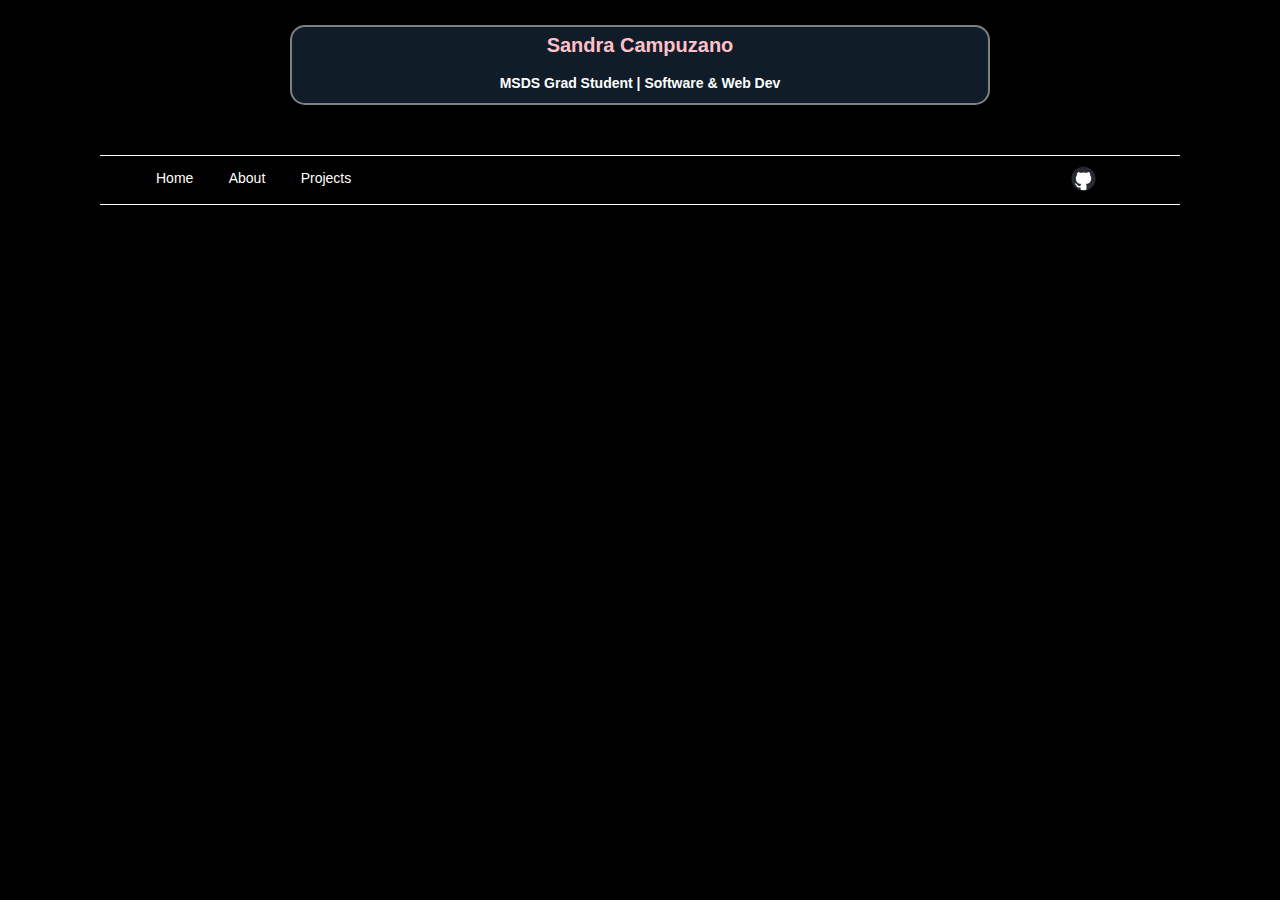
<file: index.html>
<!DOCTYPE html>
<html>
  <head>
    <meta charset="utf-8" />
    <meta name="viewport" content="width=device-width" />
    <meta name="description" content="Sandra's Portfolio Website" />
    <meta
      name="keywords"
      content="web, portfolio, data science, software development, web development"
    />
    <meta name="author" content="Sandra Campuzano" />

    <title>Sandra Campuzano's Porfolio</title>

    <link rel="stylesheet" href="styles.css" />
  </head>

  <body>
    <div class="header">
      <h1>Sandra Campuzano</h1>
      <h2>MSDS Grad Student | Software & Web Dev</h2>
    </div>

    <ul class="nav">
      <li><a href="index.html">Home</a></li>

      <li class="dropdown">
        <button class="dropdownbtn">About</button>
        <div class="dropdown-content">
          <a href="aboutme.html">About Me</a>
          <a href="resume.html">Resume</a>
          <a href="contact.html">Contact Me</a>
        </div>
      </li>

      <li class="dropdown">
        <button class="dropdownbtn">Projects</button>
        <div class="dropdown-content">
          <a
            href="https://scampuzano7.github.io/interactivecharapf/"
            target="_blank"
            >Interactive Character Profiles</a
          >
          <a
            href="https://currencyconverterapp-12c780db7ef6.herokuapp.com"
            target="_blank"
            >Currency Converter</a
          >
          <a href="index.html" target="_blank">Text Based RPG</a>
          <a href="https://scampuzano7.github.io/calculatorapp/" target="_blank"
            >Calculator</a
          >
          <a href="https://scampuzano7.github.io/weatherapp/" target="_blank"
            >Weather App</a
          >
        </div>
      </li>


      <div class="iconlinks">
        <div class="linkspace">
          <a href="https://github.com/scampuzano7" target="_blank"
            ><img src="images/github.PNG"
          /></a>

    <ul>
        <div class="nav">
        <li><a href="index.html">Home</a></li>

        <li class="dropdown"><button class="dropdownbtn">About</button>
            <div class="dropdown-content">
                <a href="aboutme.html">About Me</a>
                <a href="resume.html">Resume</a>
                <a href="contact.html">Contact Me</a>
            </div>
        </li>

            <li class="dropdown"><button class="dropdownbtn">Projects</button>
                <div class="dropdown-content">
                    <a href="https://scampuzano7.github.io/charapftest/" target="_blank">Interactive Character Profiles</a>
                    <a href="https://currencyconverterapp-12c780db7ef6.herokuapp.com" target="_blank">Currency Converter</a>
                    <a href="index.html" target="_blank">Text Based RPG</a>
                    <a href="https://scampuzano7.github.io/calculatorapp/" target="_blank">Calculator</a>
                    <a href="https://scampuzano7.github.io/weatherapp/" target="_blank">Weather App</a>

                </div>
            </li>
            
        <div class="iconlinks">
            <div class="linkspace"><a href="https://github.com/scampuzano7" target="_blank"><img src="images/github.PNG"></a></div>
            <div class="linkspace"><a href="https://www.linkedin.com/in/sandraicampuzano/" target="_blank"><img src="images/linkedin.png"></a></div>
            <div class="linkspace"><a href="https://blinq.me/nKwpZrChVP0Q?bs=db" target="_blank"><img src="images/blinq.PNG"></a></div>

        </div>
        <div class="linkspace">
          <a
            href="https://www.linkedin.com/in/sandraicampuzano/"
            target="_blank"
            ><img src="images/linkedin.png"
          /></a>
        </div>
        <div class="linkspace">
          <a href="https://blinq.me/nKwpZrChVP0Q?bs=db" target="_blank"
            ><img src="images/blinq.PNG"
          /></a>
        </div>
      </div>
    </ul>

    <div class="sitecontainer">
      <div class="container">
        <div class="intro">Hello, I'm Sandra!</div>
        <p>
          I am a MSDS Grad student, as well as a beginner software and web
          developer located in sunny Southern California, USA.<br />
          <br />

          I thank you for taking the time to have a look at my work, and hope
          that you enjoy and are inspired by what you see.<br />
          <br />

          Thank you!
        </p>
      </div>

      <div class="skillcontainer">
        <div class="htmlbox">
          <img src="images/html-5.PNG" />
        </div>

        <div class="cssbox">
          <img src="images/css-3.PNG" />
        </div>

        <div class="jsbox">
          <img src="images/js.png" />
        </div>

        <div class="reactBox">
          <img src="images/react.png" />
        </div>

        <div class="pybox">
          <img src="images/python.png" />
        </div>

        <div class="flaskbox">
          <img src="images/flask.PNG" />
        </div>

        <div class="herokuBox">
          <img src="images/heroku.png" />
        </div>

        <div class="cbox">
          <img src="images/c-.png" />
        </div>

        <div class="nodeBox">
          <img src="images/node-js.png" />
        </div>

        <div class="mongobox">
          <img src="images/mongodb.PNG" />
        </div>

        <div class="blenderbox">
          <img src="images/blender.png" />
        </div>

        <div class="pfbox">
          <img src="images/pureref.jpg" />
        </div>
      </div>

      <div class="aboutmepic">
        <img src="images/headshot.JPG" style="width: 65%" />
      </div>
    </div>

    <div class="footer">Portfolio Site by Sandra Campuzano</div>
  </body>
</html>
</file>
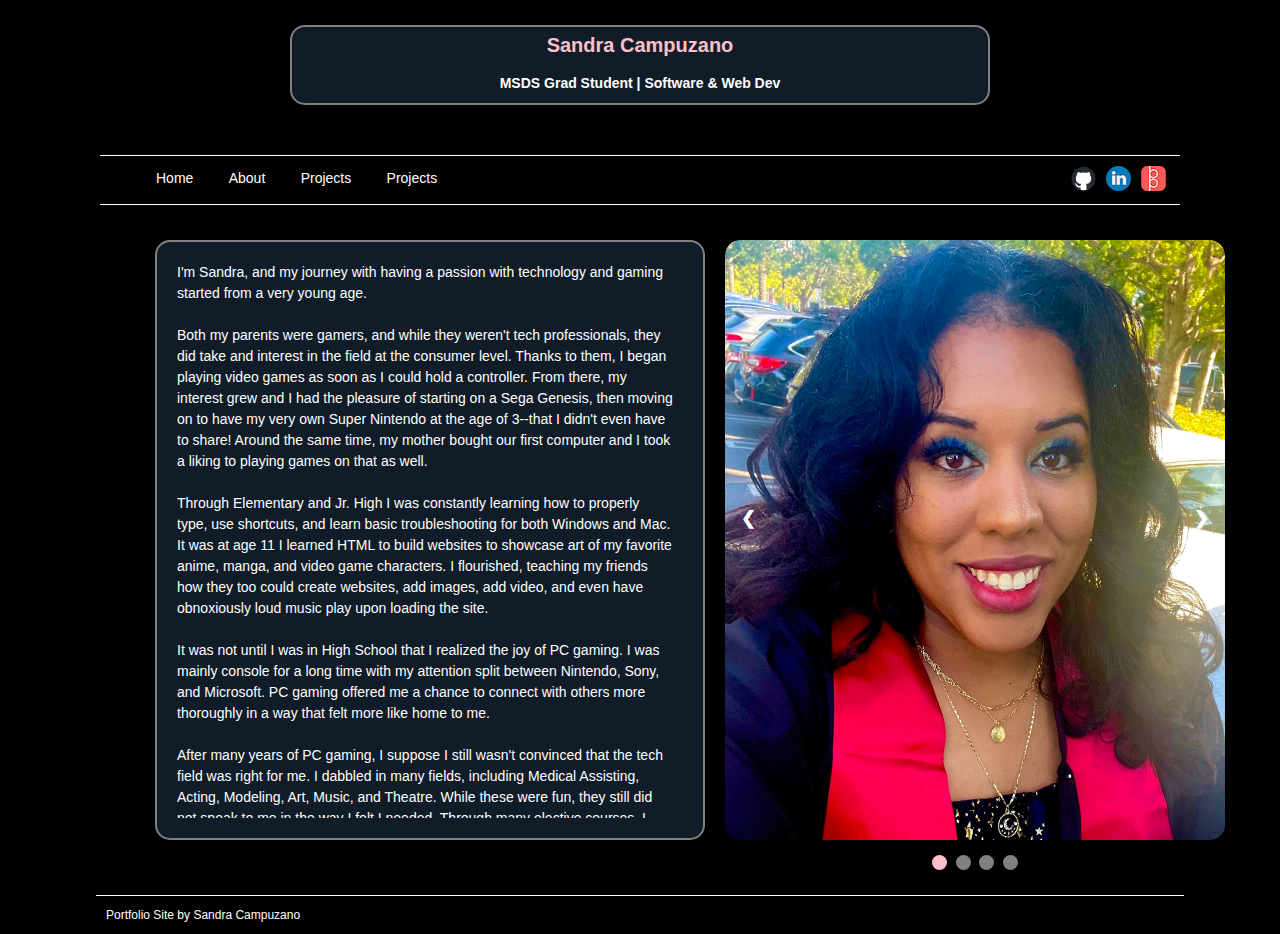
<file: aboutme.html>
<!DOCTYPE html>
<html>
    <head>
<meta charset="utf-8">
<meta name="viewport" content="width=device-width">
<meta name="description" content="Sandra's Portfolio Website">
<meta name="keywords" content="web, portfolio, data science, software development, web development">
<meta name="author" content="Sandra Campuzano">

        <title>Sandra Campuzano's Porfolio</title>

        <link rel="stylesheet" href="styles.css">
        <script src="slideshow.js"></script>
        
    </head>

<body>

    <div class="header">    
        <h1>Sandra Campuzano</h1>
            <h2>MSDS Grad Student | Software & Web Dev</h2>
        </div>
        <ul class="nav">
            <li><a href="index.html">Home</a></li>
      
            <li class="dropdown">
              <button class="dropdownbtn">About</button>
              <div class="dropdown-content">
                <a href="aboutme.html">About Me</a>
                <a href="resume.html">Resume</a>
                <a href="contact.html">Contact Me</a>

              </div>

            </div>
        </li>


            <li class="dropdown"><button class="dropdownbtn">Projects</button>
                <div class="dropdown-content">
                    <a href="https://scampuzano7.github.io/charapftest/" target="_blank">Interactive Character Profiles</a>
                    <a href="https://currencyconverterapp-12c780db7ef6.herokuapp.com" target="_blank">Currency Converter</a>
                    <a href="index.html" target="_blank">Text Based RPG</a>
                    <a href="https://scampuzano7.github.io/calculatorapp/" target="_blank">Calculator</a>
                    <a href="https://scampuzano7.github.io/weatherapp/" target="_blank">Weather App</a>
                </div>

            </li>
      
            <li class="dropdown">
              <button class="dropdownbtn">Projects</button>
              <div class="dropdown-content">
                <a
                  href="https://scampuzano7.github.io/interactivecharapf/"
                  target="_blank"
                  >Interactive Character Profiles</a
                >
                <a
                  href="https://currencyconverterapp-12c780db7ef6.herokuapp.com"
                  target="_blank"
                  >Currency Converter</a
                >
                <a href="index.html" target="_blank">Text Based RPG</a>
                <a href="https://scampuzano7.github.io/calculatorapp/" target="_blank"
                  >Calculator</a
                >
                <a href="https://scampuzano7.github.io/weatherapp/" target="_blank"
                  >Weather App</a
                >
              </div>
            </li>
      
            <div class="iconlinks">
              <div class="linkspace">
                <a href="https://github.com/scampuzano7" target="_blank"
                  ><img src="images/github.PNG"
                /></a>
              </div>
              <div class="linkspace">
                <a
                  href="https://www.linkedin.com/in/sandraicampuzano/"
                  target="_blank"
                  ><img src="images/linkedin.png"
                /></a>
              </div>
              <div class="linkspace">
                <a href="https://blinq.me/nKwpZrChVP0Q?bs=db" target="_blank"
                  ><img src="images/blinq.PNG"
                /></a>
              </div>
            </div>
          </ul>

    <div class="sitecontainer about">
        <div class="slideShow">
            
            <div class="mySlides fade">
                <img src="images/gradone.jpeg" style="width:100%">
            </div>

            <div class="mySlides fade">
                <img src="images/gradtwo.JPG" style="width:100%">
            </div>

            <div class="mySlides fade">
                <img src="images/sandraone.JPG" style="width:100%" >
            </div>

            <div class="mySlides fade">
                <img src="images/kittyreaper.JPG" style="width:100%" >
            </div>


            <a class="prev" onclick="plusDivs(-1)">&#10094;</a>
            <a class="next" onclick="plusDivs(1)">&#10095;</a>

            <div style="text-align: center;">

            <span class="dot" onclick="currentDiv(1)"></span>
            <span class="dot" onclick="currentDiv(2)"></span>
            <span class="dot" onclick="currentDiv(3)"></span>
            <span class="dot" onclick="currentDiv(4)"></span>


        </div>
    
        </div>
        <div class="aboutme">
          <div class="content">
            I'm Sandra, and my journey with having a passion with technology and gaming started from a very young age.<br><br>

            Both my parents were gamers, and while they weren't tech professionals, they did take and interest
            in the field at the consumer level. Thanks to them, I began playing video games as soon as I could hold a controller.

            From there, my interest grew and I had the pleasure of starting on a Sega Genesis, then moving on to have my very own
            Super Nintendo at the age of 3--that I didn't even have to share! Around the same time, my mother bought our first computer
            and I took a liking to playing games on that as well.<br><br>

            Through Elementary and Jr. High I was constantly learning how to properly type, use shortcuts, and learn basic troubleshooting
            for both Windows and Mac. It was at age 11 I learned HTML to build websites to showcase art of my favorite anime, manga, and
            video game characters. I flourished, teaching my friends how they too could create websites, add images, add video, and even
            have obnoxiously loud music play upon loading the site.<br><br>

            It was not until I was in High School that I realized the joy of PC gaming. I was mainly console for a long time with my attention
            split between Nintendo, Sony, and Microsoft. PC gaming offered me a chance to connect with others more thoroughly in a way that felt
            more like home to me.<br><br>

            After many years of PC gaming, I suppose I still wasn't convinced that the tech field was right for me. I dabbled in many fields, including
            Medical Assisting, Acting, Modeling, Art, Music, and Theatre. While these were fun, they still did not speak to me in the way I felt I needed.
            Through many elective courses, I realized I always somehow stayed connected to the tech field in some way, namely coding.<br><br>

            I, after so many years, finally realized where I belonged. I obtained my Associate of the Arts in Information Technology in 2019, then went on to
            obtain both a Bachelor's of Science in Information Technology and a Certificate in Advanced Software Development from the University of Phoenix.<br><br>

            Most recently, I worked at a small MITS as an Administrative Assistant, but I did wear many hats that have lead to me dabbling in Helpdesk, Data Science,
            Database Management, Web Development, and Software Development. What I lack in experience, I make up for in a thirst for knowledge and an ability to
            catch onto concepts in a ridiculously short amount of time. I am constantly learning, and currently attend the University of Phoenix once more as a
            Grad Student for their Master of Science in Data Science degree program.<br><br>

            Thank you for taking the time to get to know a little bit more about me! Feel free to reach out via my contact information <a href="https://blinq.me/nKwpZrChVP0Q?bs=db">on my digital business card</a> 
            , or <a href="/contact.html">my contact form</a>.
        </div></div>
        </div>

        </div>

    <div class="footer">
        Portfolio Site by Sandra Campuzano
    </div>
    <script> showDivs(slideIndex); </script>
</body>
</file>
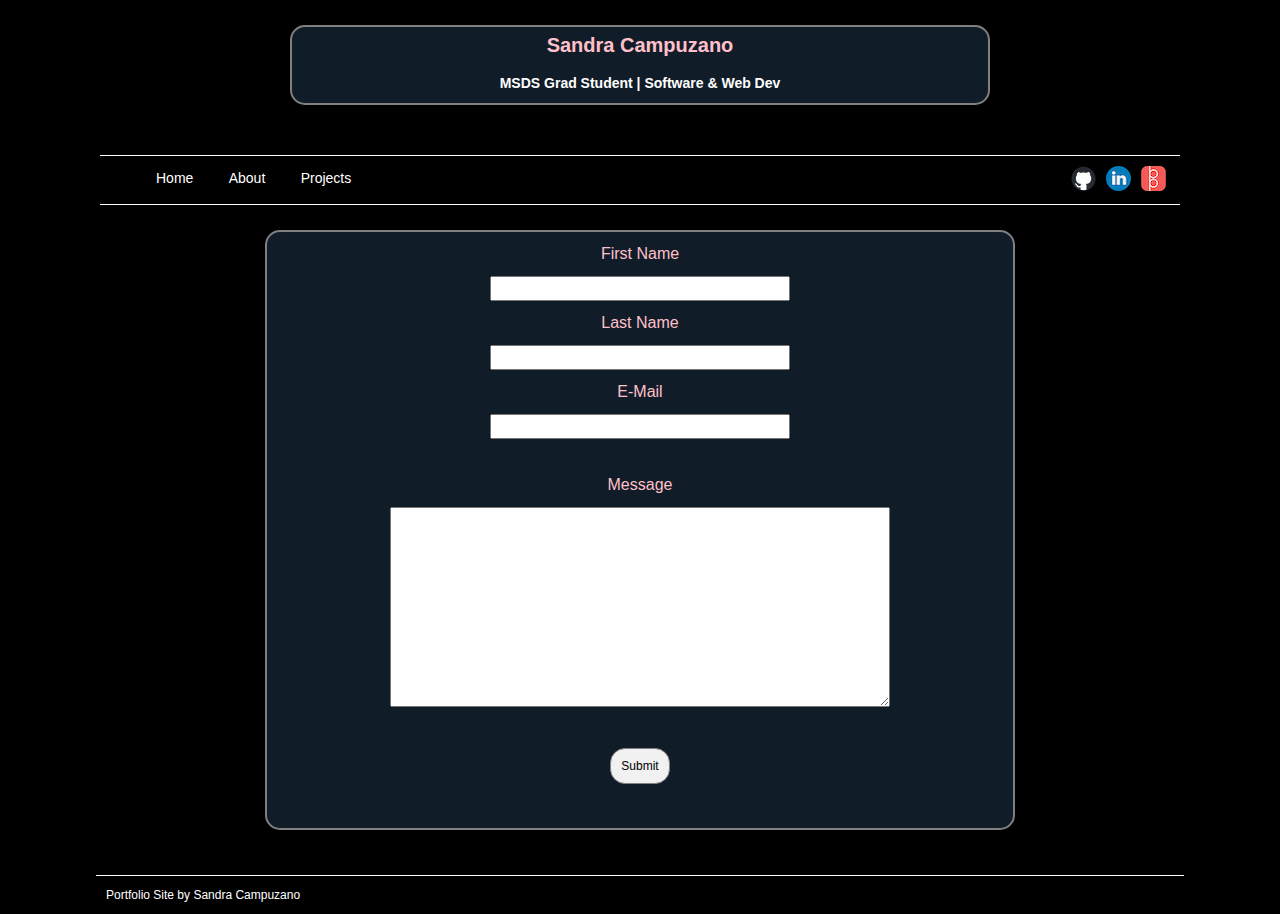
<file: contact.html>
<!DOCTYPE html>
<html>
    <head>
<meta charset="utf-8">
<meta name="viewport" content="width=device-width">
<meta name="description" content="Sandra's Portfolio Website">
<meta name="keywords" content="web, portfolio, data science, software development, web development">
<meta name="author" content="Sandra Campuzano">

        <title>Sandra Campuzano's Porfolio</title>

        <link rel="stylesheet" href="styles.css">
        <script src="slideshow.js"></script>
        <script async src="https://cse.google.com/cse.js?cx=f4964402c3a3e421a">
</script>
    </head>

<body>

    <div class="header">    
    <h1>Sandra Campuzano</h1>
        <h2>MSDS Grad Student | Software & Web Dev</h2>
    </div>

    <ul class="nav">
        <li><a href="index.html">Home</a></li>
  
        <li class="dropdown">
          <button class="dropdownbtn">About</button>
          <div class="dropdown-content">
            <a href="aboutme.html">About Me</a>
            <a href="resume.html">Resume</a>
            <a href="contact.html">Contact Me</a>
          </div>
        </li>
  
        <li class="dropdown">
          <button class="dropdownbtn">Projects</button>
          <div class="dropdown-content">
            <a
              href="https://scampuzano7.github.io/interactivecharapf/"
              target="_blank"
              >Interactive Character Profiles</a
            >
            <a
              href="https://currencyconverterapp-12c780db7ef6.herokuapp.com"
              target="_blank"
              >Currency Converter</a
            >
            <a href="index.html" target="_blank">Text Based RPG</a>
            <a href="https://scampuzano7.github.io/calculatorapp/" target="_blank"
              >Calculator</a
            >
            <a href="https://scampuzano7.github.io/weatherapp/" target="_blank"
              >Weather App</a
            >
          </div>
        </li>
  
        <div class="iconlinks">
          <div class="linkspace">
            <a href="https://github.com/scampuzano7" target="_blank"
              ><img src="images/github.PNG"
            /></a>
          </div>
          <div class="linkspace">
            <a
              href="https://www.linkedin.com/in/sandraicampuzano/"
              target="_blank"
              ><img src="images/linkedin.png"
            /></a>
          </div>
          <div class="linkspace">
            <a href="https://blinq.me/nKwpZrChVP0Q?bs=db" target="_blank"
              ><img src="images/blinq.PNG"
            /></a>
          </div>
        </div>
      </ul>

    <div class="sitecontainer">
    <form>

        <label for="firstName">First Name</label><br>
        <input type="text" id="firstName" name="firstName"><br>

        <label for="lastName">Last Name</label><br>
        <input type="text" id="lastName" name="lastName"><br>

        <label for="eMail">E-Mail</label><br>
        <input type="text" id="eMail" name="eMail"><br><br>
        
        <label for="shortMessage">Message</label><br>
        <textarea id="shortMessage" name="shortMessage"></textarea><br><br>
        
        <button class="subbtn" type="submit">Submit</button>

    </form>
    </div>

    <div class="footer">
        Portfolio Site by Sandra Campuzano
    </div>
    <script> showDivs(slideIndex); </script>
</body>
</file>
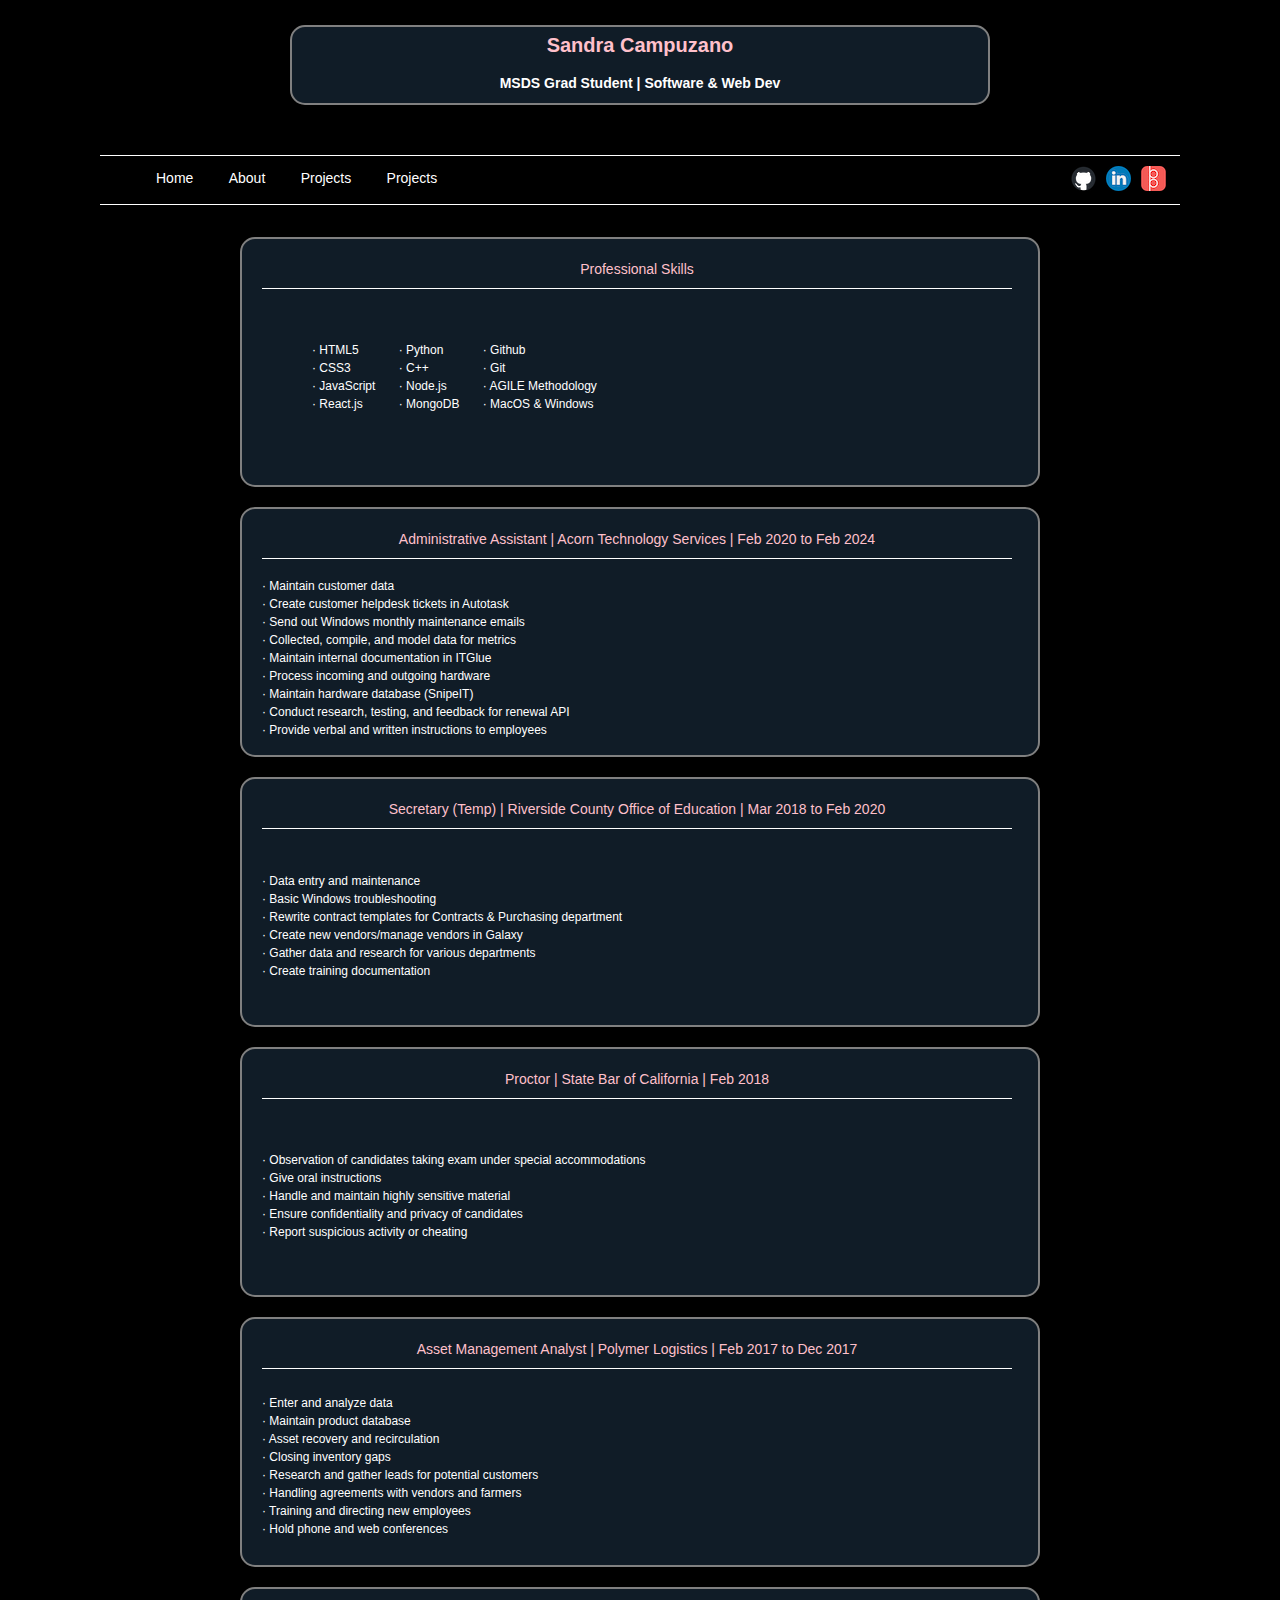
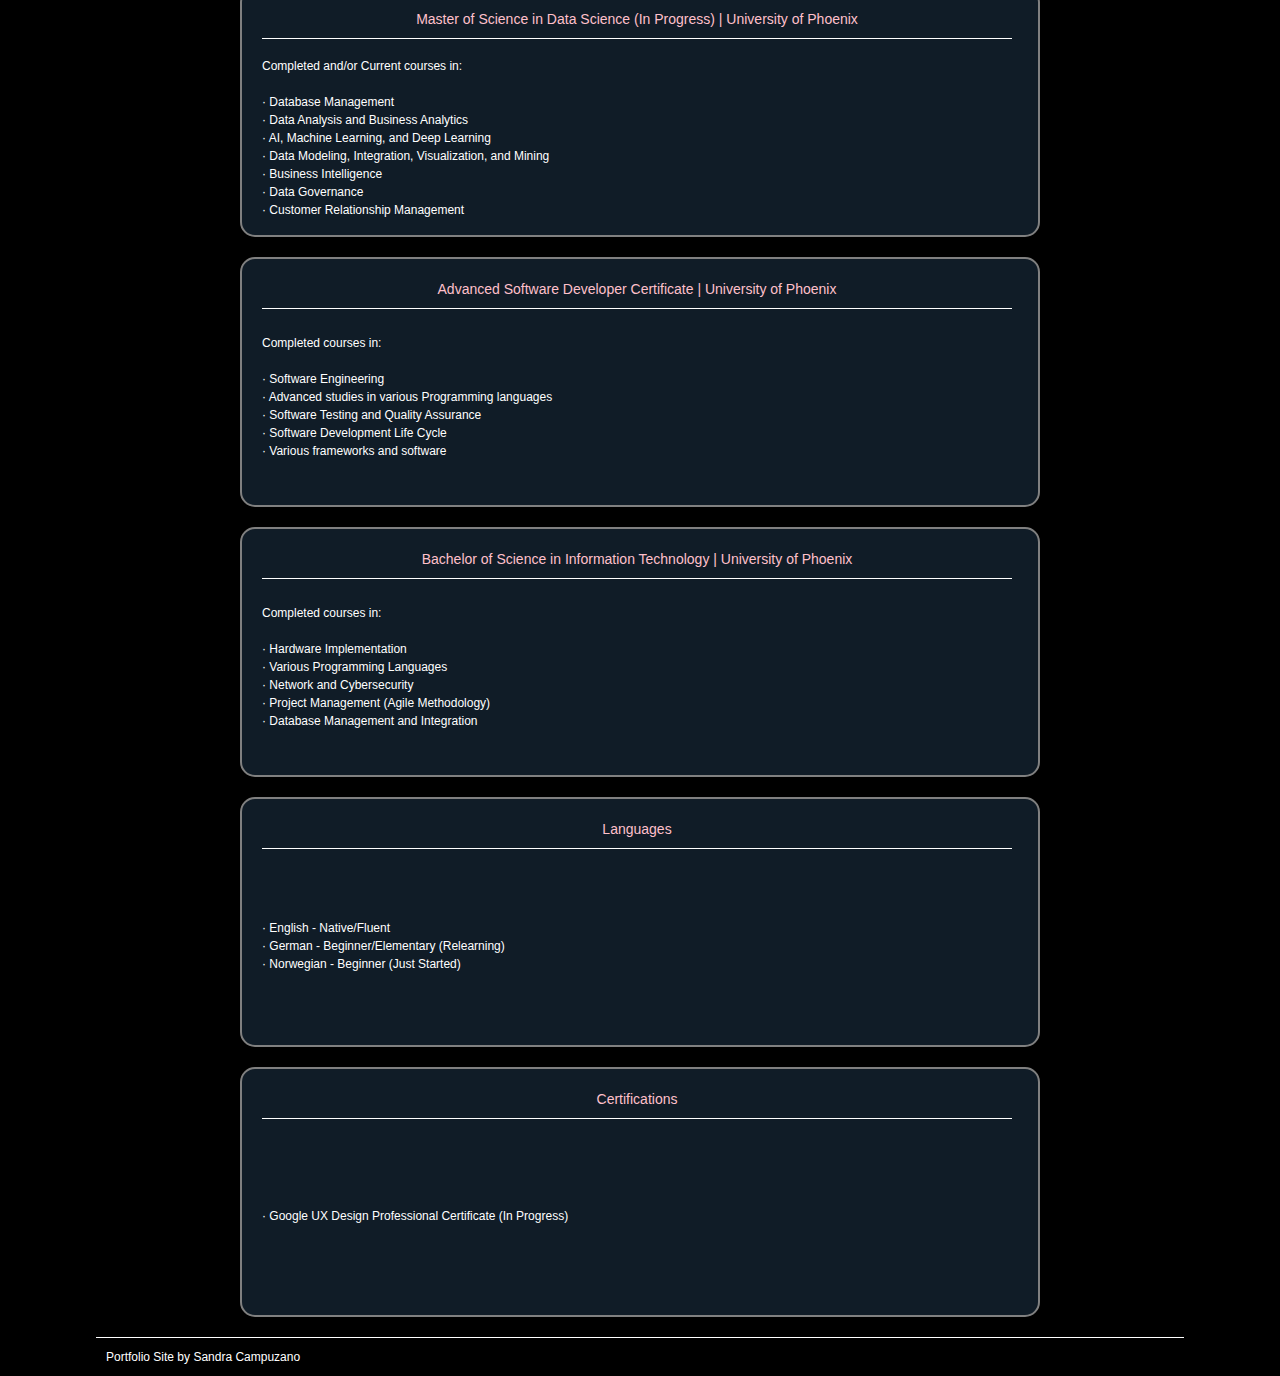
<file: resume.html>
<!DOCTYPE html>
<html>
    <head>
<meta charset="utf-8">
<meta name="viewport" content="width=device-width">
<meta name="description" content="Sandra's Portfolio Website">
<meta name="keywords" content="web, portfolio, data science, software development, web development">
<meta name="author" content="Sandra Campuzano">

        <title>Sandra Campuzano's Porfolio</title>

        <link rel="stylesheet" href="styles.css">
        
    </head>

<body>

    <div class="header">    
        <h1>Sandra Campuzano</h1>
            <h2>MSDS Grad Student | Software & Web Dev</h2>
        </div>

        <ul class="nav">
            <li><a href="index.html">Home</a></li>
      
            <li class="dropdown">
              <button class="dropdownbtn">About</button>
              <div class="dropdown-content">
                <a href="aboutme.html">About Me</a>
                <a href="resume.html">Resume</a>
                <a href="contact.html">Contact Me</a>

              </div>

            </div>
        </li>


            <li class="dropdown"><button class="dropdownbtn">Projects</button>
                <div class="dropdown-content">
                    <a href="https://scampuzano7.github.io/charapftest/" target="_blank">Interactive Character Profiles</a>
                    <a href="https://currencyconverterapp-12c780db7ef6.herokuapp.com" target="_blank">Currency Converter</a>
                    <a href="index.html" target="_blank">Text Based RPG</a>
                    <a href="https://scampuzano7.github.io/calculatorapp/" target="_blank">Calculator</a>
                    <a href="https://scampuzano7.github.io/weatherapp/" target="_blank">Weather App</a>

                </div>

            </li>
      
            <li class="dropdown">
              <button class="dropdownbtn">Projects</button>
              <div class="dropdown-content">
                <a
                  href="https://scampuzano7.github.io/interactivecharapf/"
                  target="_blank"
                  >Interactive Character Profiles</a
                >
                <a
                  href="https://currencyconverterapp-12c780db7ef6.herokuapp.com"
                  target="_blank"
                  >Currency Converter</a
                >
                <a href="index.html" target="_blank">Text Based RPG</a>
                <a href="https://scampuzano7.github.io/calculatorapp/" target="_blank"
                  >Calculator</a
                >
                <a href="https://scampuzano7.github.io/weatherapp/" target="_blank"
                  >Weather App</a
                >
              </div>
            </li>
      
            <div class="iconlinks">
              <div class="linkspace">
                <a href="https://github.com/scampuzano7" target="_blank"
                  ><img src="images/github.PNG"
                /></a>
              </div>
              <div class="linkspace">
                <a
                  href="https://www.linkedin.com/in/sandraicampuzano/"
                  target="_blank"
                  ><img src="images/linkedin.png"
                /></a>
              </div>
              <div class="linkspace">
                <a href="https://blinq.me/nKwpZrChVP0Q?bs=db" target="_blank"
                  ><img src="images/blinq.PNG"
                /></a>
              </div>
            </div>
          </ul>


    <div class="sitecontainer resume">

        <div class="resumeOne">

            <div class="resumeTitles">
Professional Skills
</div>
<ul>
<li class="skill">
· HTML5<br>
· CSS3<br>
· JavaScript<br>
· React.js
</li>

<li class="skill">
· Python<br>
· C++<br>
· Node.js<br>
· MongoDB
</li>

<li class="skill">
· Github<br>
· Git<br>
· AGILE Methodology<br>
· MacOS & Windows<br>
</li>        
</ul>
</div>

        <div class="resumeTwo">
            <div class="resumeTitles">Administrative Assistant | Acorn Technology Services | Feb 2020 to Feb 2024<br>
            </div>
        <br>
· Maintain customer data<br>
· Create customer helpdesk tickets in Autotask<br>
· Send out Windows monthly maintenance emails<br>
· Collected, compile, and model data for metrics<br>
· Maintain internal documentation in ITGlue<br>
· Process incoming and outgoing hardware<br>
· Maintain hardware database (SnipeIT)<br>
· Conduct research, testing, and feedback for renewal API<br>
· Provide verbal and written instructions to employees<br>
        </div>

        <div class="resumeThree">
            <div class="resumeTitles">Secretary (Temp) | Riverside County Office of Education | Mar 2018 to Feb 2020<br>
            </div>
            <br>
· Data entry and maintenance<br>
· Basic Windows troubleshooting<br>
· Rewrite contract templates for Contracts & Purchasing department<br>
· Create new vendors/manage vendors in Galaxy<br>
· Gather data and research for various departments<br>
· Create training documentation
        </div>

        <div class="resumeFour">
            <div class="resumeTitles">Proctor | State Bar of California | Feb 2018<br>
            </div>
            <br>
· Observation of candidates taking exam under special accommodations<br>
· Give oral instructions</br>
· Handle and maintain highly sensitive material<br>
· Ensure confidentiality and privacy of candidates<br>
· Report suspicious activity or cheating<br>

        </div>

          <div class="resumeFive">
            <div class="resumeTitles">Asset Management Analyst | Polymer Logistics | Feb 2017 to Dec 2017<br>
            </div>
                    <br>
                · Enter and analyze data<br>
                · Maintain product database<br>
                · Asset recovery and recirculation<br>
                · Closing inventory gaps<br>
                · Research and gather leads for potential customers<br>
                · Handling agreements with vendors and farmers<br>
                · Training and directing new employees<br>
                · Hold phone and web conferences<br>
                </div>

          <div class="uniOne">
            <div class="resumeTitles">Master of Science in Data Science (In Progress) | University of Phoenix
                </div><br>
                Completed and/or Current courses in:<br>
                <br>
                · Database Management<br>
                · Data Analysis and Business Analytics<br>
                · AI, Machine Learning, and Deep Learning<br>
                · Data Modeling, Integration, Visualization, and Mining<br>
                · Business Intelligence<br>
                · Data Governance<br>
                · Customer Relationship Management<br>
          </div>

          <div class="uniTwo">
            <div class="resumeTitles">Advanced Software Developer Certificate | University of Phoenix
                </div>
                Completed courses in:<br>
                <br>
                · Software Engineering<br>
                · Advanced studies in various Programming languages<br>
                · Software Testing and Quality Assurance<br>
                · Software Development Life Cycle<br>
                · Various frameworks and software<br>

          </div>

          <div class="uniThree">
            <div class="resumeTitles">Bachelor of Science in Information Technology | University of Phoenix
                </div>
                Completed courses in:<br>
                <br>
                · Hardware Implementation<br>
                · Various Programming Languages<br>
                · Network and Cybersecurity<br>
                · Project Management (Agile Methodology)<br>
                · Database Management and Integration<br>
          </div>

          <div class="lang">
            <div class="resumeTitles">Languages<br>
        </div>
        <br>
        · English - Native/Fluent<br>
        · German - Beginner/Elementary (Relearning)<br>
        · Norwegian - Beginner (Just Started)<br>
          </div>

        <div class="cert">
            <div class="resumeTitles">Certifications</div>
            <br>
            · Google UX Design Professional Certificate (In Progress)
        </div>

        </div>
    
    <div class="footer">
        Portfolio Site by Sandra Campuzano
    </div>
</body>
</file>
<file: styles.css>
* {
  box-sizing: border-box;
}

:root {
  font-family: Arial, Helvetica, sans-serif;
}

body {
  display: flex;
  align-items: center;
  justify-content: flex-start;
  flex-direction: column;
  line-height: 1.5;
  padding: 0;
  margin: 0;
  background-color: black;
}

.header {
  width: 700px;
  height: 80px;
  margin-left: auto;
  margin-right: auto;
  margin-top: 25px;
  text-align: center;
  vertical-align: middle;
  color: white;
  background-color: rgb(53, 93, 129, 0.3);
  border-radius: 15px;
  border: 2px solid grey;
}

h1 {
  font-size: 20px;
  margin-top: 3px;
  color: pink;
}

h2 {
  margin-top: 0;
  font-size: 14px;
}

.intro {
  text-align: center;
  color: pink;
  border-bottom: 0.5px solid pink;
}

/* Stylizaton for the footer/bottom area */

.footer {
  background-color: transparent;
  padding: 10px;
  font-size: 12px;
  color: white;
  border-top: 0.5px solid white;
  width: 85%;
  margin: 0px 100px 0px 100px;
  position: static;
}

/* Stylization for navigation bar */

.nav {
  border-bottom: 0.5px solid white;
  border-top: 0.5px solid white;
  height: 50px;
  font-size: 12px;
  /* 200px removed because of 100px margin on both sides */
  width: calc(100% - 200px);
  margin: 50px 0 0 0;
}

ul {
  list-style-type: none;
  overflow: hidden;
}

li {
  display: inline-block;
}

/* Dropdown menu */

li a,
.dropdownbtn {
  color: white;
  text-align: center;
  text-decoration: none;
  border: none;
  background: transparent;
  font-size: 14px;
}

.dropdownbtn {
  padding: 14px 16px;
}

li a {
  padding: 12px 16px;
}

li a:hover,
.dropdown:hover .dropdownbtn {
  color: pink;
}

li.dropdown {
  display: inline-block;
}

.dropdown-content {
  display: none;
  position: absolute;
  background: black;
  outline: 1px solid white;
  min-width: 160px;
  box-shadow: 0px 8px 16px 0px rgba(0, 0, 0, 0.2);
  z-index: 1;
}

.dropdown-content a {
  color: white;
  padding: 14px 16px;
  text-decoration: none;
  display: block;
  text-align: left;
}

.dropdown:hover .dropdown-content {
  display: block;
}

/* Icon links to GH, LinkedIN, Poly */
.iconlinks {
  color: black;
  padding: 5px;
  display: flex;
  width: 10%;
  float: right;
  margin: 0px 15px 25px 15px;
}

.linkspace {
  padding: 5px;
}

/* Containers for layout*/

.sitecontainer {
  height: auto;
  width: auto;
  padding: 25px;
  align-content: center;
  display: grid;
  gap: 0px;
}

.container {
  padding: 20px;
  margin: 25px 0px 0px 100px;
  width: 500px;
  background-color: rgb(53, 93, 129, 0.3);
  height: 250px;
  border-radius: 15px;
  grid-row: 1;
  grid-column: 1;
  border: 2px solid grey;
  color: white;
  overflow: hidden;
}

/* Skill showcase */
.skillcontainer {
  padding: 20px;
  margin-left: 100px;
  margin-top: -350px;
  width: 500px;
  background-color: rgba(53, 93, 129, 0.3);
  height: 300px;
  border-radius: 15px;
  grid-row: 2;
  grid-column: 1;
  border: 2px solid grey;
  color: white;
  position: relative;
  display: grid;
}

.skillcontainer img {
  width: 50px;
  height: 50px;
}

/* Each skill's box */

.htmlbox,
.cssbox,
.jsbox,
.reactBox,
.pybox,
.cbox,
.herokuBox,
.nodeBox,
.mongobox,
.flaskbox,
.blenderbox,
.pfbox {
  padding: 0;
  width: 100px;
  height: 100px;
  text-align: center;
}

/* Grid placement of each skill */

.htmlbox,
.cssbox,
.jsbox,
.reactBox {
  grid-row: 1;
}

.pybox,
.cbox,
.herokuBox,
.flaskbox {
  grid-row: 2;
}

.nodeBox,
.mongobox,
.blenderbox,
.pfbox {
  grid-row: 3;
}

.htmlbox,
.pybox,
.mongobox {
  grid-column: 1;
}

.cssbox,
.flaskbox,
.mongobox {
  grid-column: 2;
}

.jsbox,
.herokuBox,
.blenderbox {
  grid-column: 3;
}

.reactBox,
.cbox,
.pfbox {
  grid-column: 4;
}

/* Slideshow container */
.sitecontainer.about {
  gap: 20px;
}
.slideShow {
  padding: 0px;
  margin: 10px 0px 0px 0px;
  width: 500px;
  border-radius: 15px;
  overflow: hidden;
  height: 630px;
  position: relative;
  grid-column: 2;
  grid-row: 1;
}

/* Align the images */

.slideShow img {
  vertical-align: middle;
  height: 600px;
  border-radius: 15px;
}

/* Slideshow Buttons */

.prev,
.next {
  cursor: pointer;
  position: absolute;
  top: 43%;
  width: auto;
  padding: 16px;
  margin-top: -22px;
  color: white;
  font-weight: bold;
  font-size: 18px;
  transition: 0.6s ease;
  border-radius: 15%;
  user-select: none;
}

.next {
  right: 0;
}

/* On hover, add a black background color with a little bit see-through */

.prev:hover,
.next:hover {
  background-color: black;
}

.dot {
  cursor: pointer;
  height: 15px;
  width: 15px;
  margin: 15px 2px;
  background-color: rgba(255,255,255,0.5);
  border-radius: 50%;
  display: inline-block;
  transition: background-color 0.6s ease;
}

.active,
.dot:hover {
  background-color: pink;
}

.mySlides {
  display: none;
}

/* Fading animation */

.fade {
  -webkit-animation-name: fade;
  -webkit-animation-duration: 1.5s;
  animation-name: fade;
  animation-duration: 1.5s;
}
@-webkit-keyframes fade {
  from {
    opacity: 0.4;
  }
  to {
    opacity: 1;
  }
}
@keyframes fade {
  from {
    opacity: 0.4;
  }
  to {
    opacity: 1;
  }
}

/* Resume */

.sitecontainer.resume {
  margin-top: 2.5%;
  display: flex;
  align-items: center;
  justify-content: flex-start;
  flex-direction: column;
  padding: 0;
  gap: 20px;
  padding-bottom: 20px;
}
.resumeOne,
.resumeTwo,
.resumeThree,
.resumeFour,
.resumeFive,
.uniOne,
.uniTwo,
.uniThree,
.lang,
.cert {
  padding: 20px;
  width: 800px;
  background-color: rgb(53, 93, 129, 0.3);
  height: 250px;
  border-radius: 15px;
  border: 2px solid grey;
  color: white;
  grid-column: 1;
  font-size: 12px;
  display: grid;
  overflow: hidden;
  margin: 0;
}


/* Titles */

.resumeTitles {
  font-size: 14px;
  color: pink;
  border-bottom: 1px solid white;
  height: 30px;
  width: 750px;
  grid-row: 1;
  grid-column: 1/3;
  text-align: center;
  position: relative;
}

/* Fixing the spacing for the list items under Professional Skills */

li.skill {
  padding: 10px;
}

/* About me container */

.aboutme {
  padding: 20px;
  margin: 10px 0px 0px 100px;
  width: 550px;
  background-color: rgb(53, 93, 129, 0.3);
  height: 600px;
  border-radius: 15px;
  grid-row: 1;
  grid-column: 1;
  border: 2px solid grey;
  color: white;
  font-size: 14px;
}

.aboutme .content {
  height: 100%;
  overflow-y: auto;
  padding-right: 10px;
}

.content a {
  text-decoration: none;
  color: pink;
}

/* Stylization for the scroll bar, thumb, and track */

.aboutme .content::-webkit-scrollbar {
  width: 6px;
}

.aboutme .content::-webkit-scrollbar-thumb {
  background-color: pink;
  border-radius: 6px;
}

.aboutme .content::-webkit-scrollbar-track {
  background-color: rgba(53, 93, 129, 0.3);
}

/* Home page picture */

.aboutmepic {
  padding: 10px;
  margin: 15px 0px 0px 100px;
  width: 800px;
  border-radius: 15px;
  overflow: hidden;
  height: 650px;
  position: relative;
  grid-column: 2;
  grid-row: 1;
}

.aboutmepic img {
  vertical-align: middle;
  height: 600px;
  border-radius: 15px;
}

/* Contact Form */

form {
    padding: 10px;
    margin: 0px 0px 20px 0px;
    width: 750px;
    background-color: rgb(53, 93, 129, 0.3);
    height: 600px;
    border-radius: 15px;
    border: 2px solid grey;
    color: white;
    overflow: hidden;
    text-align: center;
    justify-self: center;
}

input {
  width: 300px;
  height: 25px;
  margin: 10px auto 10px auto;
}

textarea {
  width: 500px;
  height: 200px;
  margin: 10px auto;
}

label {
  color: pink;
}

.subbtn {
  padding: 10px;
  border: 1px solid grey;
  border-radius: 15px;
  font-size: 12px;
  background-color: #f1f1f1;
  color: black;
}
</file>
